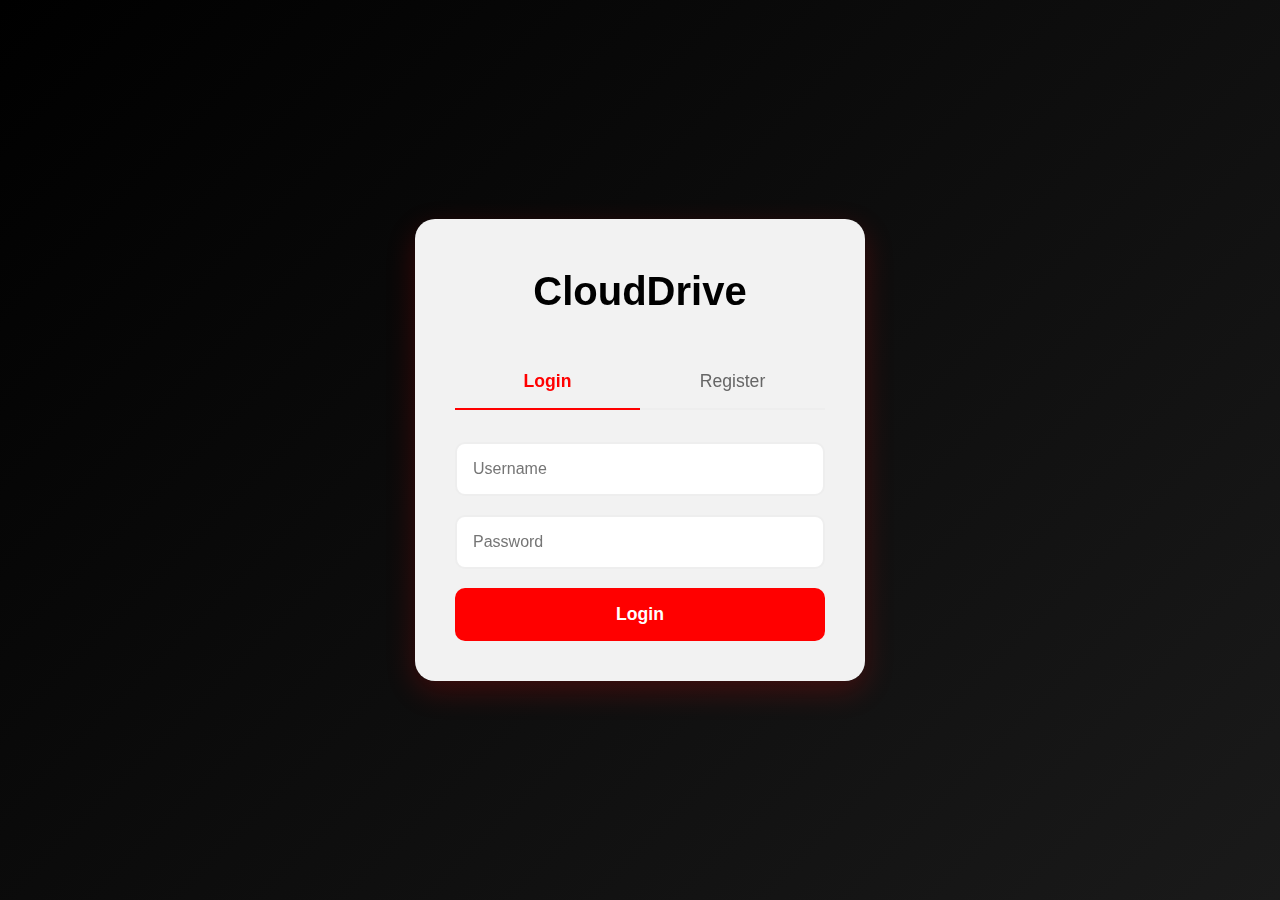
<file: login.html>
<!DOCTYPE html>
<html lang="en">
<head>
    <meta charset="UTF-8">
    <meta name="viewport" content="width=device-width, initial-scale=1.0">
    <title>CloudDrive - Login</title>
    <link rel="stylesheet" href="./css/styles.css">
    <link rel="stylesheet" href="https://cdnjs.cloudflare.com/ajax/libs/font-awesome/6.0.0/css/all.min.css">
</head>
<body>
    <div class="auth-section">
        <div class="auth-container">
            <h1>CloudDrive</h1>
            <div class="auth-tabs">
                <button class="tab-btn active" onclick="switchTab('login')">Login</button>
                <button class="tab-btn" onclick="switchTab('register')">Register</button>
            </div>
            
            <!-- Login Form -->
            <form id="login-form" class="auth-form">
                <input type="text" id="login-username" placeholder="Username" required>
                <input type="password" id="login-password" placeholder="Password" required>
                <button type="submit">Login</button>
            </form>

            <!-- Register Form -->
            <form id="register-form" class="auth-form" style="display: none;">
                <input type="text" id="register-username" placeholder="Username" required>
                <input type="password" id="register-password" placeholder="Password" required>
                <input type="password" id="register-confirm-password" placeholder="Confirm Password" required>
                <button type="submit">Register</button>
            </form>
        </div>
    </div>

    <script>
        // Check if user is already logged in
        document.addEventListener('DOMContentLoaded', () => {
            const currentUser = localStorage.getItem('currentUser');
            if (currentUser) {
                window.location.href = 'index.html';
            }
        });

        function switchTab(tab) {
            const loginForm = document.getElementById('login-form');
            const registerForm = document.getElementById('register-form');
            const tabs = document.querySelectorAll('.tab-btn');

            if (tab === 'login') {
                loginForm.style.display = 'flex';
                registerForm.style.display = 'none';
                tabs[0].classList.add('active');
                tabs[1].classList.remove('active');
            } else {
                loginForm.style.display = 'none';
                registerForm.style.display = 'flex';
                tabs[0].classList.remove('active');
                tabs[1].classList.add('active');
            }
        }

        // Handle Login
        document.getElementById('login-form').addEventListener('submit', (e) => {
            e.preventDefault();
            const username = document.getElementById('login-username').value;
            const password = document.getElementById('login-password').value;

            const users = JSON.parse(localStorage.getItem('users') || '[]');
            const user = users.find(u => u.username === username && u.password === password);

            if (user) {
                localStorage.setItem('currentUser', JSON.stringify(user));
                window.location.href = 'index.html';
            } else {
                alert('Invalid username or password');
            }
        });

        // Handle Register
        document.getElementById('register-form').addEventListener('submit', (e) => {
            e.preventDefault();
            const username = document.getElementById('register-username').value;
            const password = document.getElementById('register-password').value;
            const confirmPassword = document.getElementById('register-confirm-password').value;

            if (password !== confirmPassword) {
                alert('Passwords do not match');
                return;
            }

            const users = JSON.parse(localStorage.getItem('users') || '[]');
            
            if (users.some(u => u.username === username)) {
                alert('Username already exists');
                return;
            } 

            users.push({ username, password });
            localStorage.setItem('users', JSON.stringify(users));
            
            // Auto login after registration
            localStorage.setItem('currentUser', JSON.stringify({ username, password }));
            window.location.href = 'index.html';
        });
    </script>
</body>
</html>
</file>
<file: css/styles.css>
/* Global Styles */
:root {
    --primary-color: #ff0000;
    --secondary-color: #ffd700;
    --background-color: #000000;
    --surface-color: #1a1a1a;
    --text-color: #ffffff;
    --text-secondary: rgba(255, 255, 255, 0.7);
}

* {
    margin: 0;
    padding: 0;
    box-sizing: border-box;
    font-family: 'Segoe UI', Tahoma, Geneva, Verdana, sans-serif;
}

body {
    background: var(--background-color);
    color: var(--text-color);
    line-height: 1.6;
    min-height: 100vh;
    display: flex;
    flex-direction: column;
}

/* Navbar Styles */
.navbar {
    background: var(--surface-color);
    padding: 1rem 2rem;
    display: flex;
    justify-content: space-between;
    align-items: center;
    box-shadow: 0 2px 10px rgba(0, 0, 0, 0.3);
    position: sticky;
    top: 0;
    z-index: 1000;
}

.logo {
    color: var(--secondary-color);
    font-size: 1.5rem;
    font-weight: bold;
    text-decoration: none;
}

.nav-links {
    display: flex;
    gap: 2rem;
}

.nav-links a {
    color: var(--text-color);
    text-decoration: none;
    padding: 0.5rem 1rem;
    border-radius: 5px;
    transition: all 0.3s ease;
}

.nav-links a:hover {
    background: rgba(255, 255, 255, 0.1);
}

.nav-links a.active {
    background: var(--primary-color);
    color: var(--text-color);
}

.nav-right {
    display: flex;
    align-items: center;
    gap: 1rem;
}

/* Main Content Styles */
.main-content {
    flex: 1;
    padding: 2rem;
    text-align: center;
    max-width: 1200px;
    margin: 0 auto;
    width: 100%;
}

.hero-section {
    text-align: center;
    padding: 4rem 2rem;
    background: #1a1a1a;
    border-radius: 20px;
    margin-bottom: 3rem;
}

.hero-section h1 {
    color: #ffd700;
    font-size: 3rem;
    margin-bottom: 1rem;
}

.hero-section p {
    color: white;
    font-size: 1.2rem;
    margin-bottom: 2rem;
    opacity: 0.9;
}

.quick-actions {
    display: flex;
    gap: 1rem;
    justify-content: center;
}

.quick-actions .btn {
    padding: 1rem 2rem;
    font-size: 1.1rem;
    display: flex;
    align-items: center;
    gap: 0.5rem;
}

/* Upload Section Styles */
.upload-container {
    background: #1a1a1a;
    border: 2px dashed #ffd700;
    border-radius: 10px;
    padding: 2rem;
    margin-bottom: 2rem;
    cursor: pointer;
    transition: all 0.3s ease;
}

.upload-container:hover {
    background: #2a2a2a;
    border-color: #ff0000;
    transform: translateY(-2px);
}

.upload-container.drag-over {
    background: #2a2a2a;
    border-color: #ff0000;
}

.upload-container p {
    margin: 1rem 0;
    color: rgba(255, 255, 255, 0.9);
}

/* Button Styles */
.button-group {
    display: flex;
    justify-content: center;
    gap: 1rem;
    margin-top: 1rem;
}

.btn {
    background: var(--primary-color);
    color: var(--text-color);
    border: none;
    padding: 0.5rem 1rem;
    border-radius: 5px;
    cursor: pointer;
    transition: all 0.3s ease;
    display: flex;
    align-items: center;
    gap: 0.5rem;
}

.btn:hover {
    background: #cc0000;
    transform: translateY(-2px);
}

.btn-share {
    background: var(--secondary-color);
    color: var(--background-color);
}

.btn-share:hover {
    background: #e6c200;
}

.btn-delete {
    background: #ff4444;
}

.btn-delete:hover {
    background: #cc0000;
}

/* Footer Styles */
.footer {
    background: #1a1a1a;
    padding: 1rem;
    text-align: center;
    color: white;
    border-top: 2px solid #ffd700;
}

/* Responsive Design */
@media (max-width: 768px) {
    .navbar {
        flex-direction: column;
        gap: 1rem;
        text-align: center;
    }

    .nav-links {
        display: none;
    }

    .main-content {
        padding: 1rem;
    }

    .button-group {
        flex-direction: column;
    }

    .btn {
        width: 100%;
    }

    .hero-section {
        padding: 2rem 1rem;
    }

    .hero-section h1 {
        font-size: 2rem;
    }

    .quick-actions {
        flex-direction: column;
    }

    .quick-actions .btn {
        width: 100%;
        justify-content: center;
    }

    .files-toolbar {
        flex-direction: column;
        gap: 1rem;
    }

    .search-bar {
        width: 100%;
        max-width: none;
    }

    .file-actions {
        flex-direction: column;
    }

    .features-grid {
        grid-template-columns: 1fr;
        gap: 1.5rem;
    }
}

/* Animation */
@keyframes fadeIn {
    from { opacity: 0; transform: translateY(20px); }
    to { opacity: 1; transform: translateY(0); }
}

.fade-in {
    animation: fadeIn 0.5s ease forwards;
}

/* Auth Section Styles */
.auth-section {
    display: flex;
    justify-content: center;
    align-items: center;
    min-height: 100vh;
    background: linear-gradient(135deg, #000000 0%, #1a1a1a 100%);
    padding: 2rem;
}

.auth-container {
    background: rgba(255, 255, 255, 0.95);
    padding: 2.5rem;
    border-radius: 20px;
    box-shadow: 0 10px 30px rgba(255, 0, 0, 0.2);
    width: 100%;
    max-width: 450px;
    backdrop-filter: blur(10px);
    transform: translateY(0);
    transition: transform 0.3s ease, box-shadow 0.3s ease;
}

.auth-container:hover {
    transform: translateY(-5px);
    box-shadow: 0 15px 40px rgba(255, 0, 0, 0.3);
}

.auth-container h1 {
    text-align: center;
    color: #000000;
    margin-bottom: 2rem;
    font-size: 2.5rem;
    font-weight: bold;
}

.auth-tabs {
    display: flex;
    margin-bottom: 2rem;
    border-bottom: 2px solid #eee;
    position: relative;
}

.tab-btn {
    flex: 1;
    padding: 1rem;
    border: none;
    background: none;
    cursor: pointer;
    font-size: 1.1rem;
    color: #666;
    transition: all 0.3s ease;
    position: relative;
}

.tab-btn.active {
    color: #ff0000;
    font-weight: 600;
}

.tab-btn.active::after {
    content: '';
    position: absolute;
    bottom: -2px;
    left: 0;
    width: 100%;
    height: 2px;
    background: #ff0000;
}

.auth-form {
    display: flex;
    flex-direction: column;
    gap: 1.2rem;
}

.auth-form input {
    padding: 1rem;
    border: 2px solid #eee;
    border-radius: 10px;
    font-size: 1rem;
    transition: all 0.3s ease;
}

.auth-form input:focus {
    border-color: #ff0000;
    box-shadow: 0 0 0 3px rgba(255, 0, 0, 0.1);
    outline: none;
}

.auth-form button {
    padding: 1rem;
    background: #ff0000;
    color: white;
    border: none;
    border-radius: 10px;
    cursor: pointer;
    font-size: 1.1rem;
    font-weight: 600;
    transition: all 0.3s ease;
}

.auth-form button:hover {
    background: #cc0000;
    transform: translateY(-2px);
    box-shadow: 0 5px 15px rgba(255, 0, 0, 0.3);
}

/* Drive Section Styles */
.drive-section {
    min-height: 100vh;
    animation: fadeIn 0.5s ease;
    display: flex;
    flex-direction: column;
    background: var(--background-color);
    padding-top: 1rem;
}

.drive-section.hidden {
    display: none;
}

.drive-nav {
    background: white;
    padding: 1rem 2rem;
    display: flex;
    justify-content: space-between;
    align-items: center;
    box-shadow: 0 2px 10px rgba(0, 0, 0, 0.1);
    position: sticky;
    top: 0;
    z-index: 100;
}

#username-display {
    font-weight: 600;
    color: #667eea;
}

#logout-btn {
    padding: 0.8rem 1.5rem;
    background: linear-gradient(45deg, #ff4444, #ff6b6b);
    color: white;
    border: none;
    border-radius: 8px;
    cursor: pointer;
    font-weight: 600;
    transition: all 0.3s ease;
}

#logout-btn:hover {
    transform: translateY(-2px);
    box-shadow: 0 5px 15px rgba(255, 68, 68, 0.3);
}

.drive-content {
    flex: 1;
    padding: 2rem;
    max-width: 1200px;
    margin: 0 auto;
    width: 100%;
}

.upload-section {
    max-width: 800px;
    margin: 0 auto;
    background: #1a1a1a;
    border-radius: 20px;
    padding: 2rem;
    box-shadow: 0 5px 15px rgba(0, 0, 0, 0.2);
}

.upload-area {
    background: #2a2a2a;
    border: 3px dashed #ffd700;
    border-radius: 20px;
    padding: 3rem;
    text-align: center;
    transition: all 0.3s ease;
    margin-bottom: 2rem;
}

.upload-area.drag-over {
    background: #3a3a3a;
    border-color: #ff0000;
    transform: scale(1.02);
}

.upload-area i {
    font-size: 4rem;
    color: #ffd700;
    margin-bottom: 1.5rem;
}

.upload-area h3 {
    color: white;
    font-size: 1.8rem;
    margin-bottom: 1rem;
}

.upload-area p {
    color: rgba(255, 255, 255, 0.7);
    margin: 0.5rem 0;
}

.supported-formats {
    font-size: 0.9rem;
    color: rgba(255, 255, 255, 0.5);
    margin-top: 1.5rem;
}

/* Upload Progress Styles */
.upload-progress {
    background: #1a1a1a;
    border-radius: 15px;
    padding: 2rem;
    margin-top: 2rem;
}

.progress-header {
    display: flex;
    justify-content: space-between;
    align-items: center;
    margin-bottom: 1.5rem;
}

.progress-header h3 {
    color: #ffd700;
    margin: 0;
}

#progress-status {
    color: rgba(255, 255, 255, 0.7);
}

.progress-container {
    background: #2a2a2a;
    border-radius: 10px;
    padding: 1rem;
    margin-bottom: 1rem;
}

.progress-info {
    display: flex;
    justify-content: space-between;
    margin-bottom: 0.5rem;
}

.progress-info .file-name {
    color: white;
    font-weight: 500;
}

.progress-info .progress-percentage {
    color: #ffd700;
}

.progress-bar {
    background: #3a3a3a;
    border-radius: 5px;
    height: 8px;
    overflow: hidden;
}

.progress {
    background: #ffd700;
    height: 100%;
    width: 0;
    transition: width 0.3s ease;
}

/* Recent Uploads Styles */
.recent-uploads {
    background: #1a1a1a;
    border-radius: 15px;
    padding: 2rem;
    margin-top: 2rem;
}

.recent-uploads h3 {
    color: #ffd700;
    margin-bottom: 1.5rem;
}

.upload-success {
    color: #32CD32;
    margin-top: 1rem;
    display: flex;
    align-items: center;
    justify-content: center;
    gap: 0.5rem;
}

.upload-success i {
    font-size: 1.2rem;
    color: #32CD32;
}

.upload-actions {
    display: flex;
    justify-content: center;
    gap: 1rem;
    margin-top: 2rem;
}

/* Files Section Styles */
.files-section {
    background: var(--surface-color);
    border-radius: 20px;
    padding: 2rem;
    box-shadow: 0 5px 15px rgba(0, 0, 0, 0.2);
}

.files-section h2 {
    color: var(--secondary-color);
    margin-bottom: 1.5rem;
}

.files-grid {
    display: grid;
    grid-template-columns: repeat(auto-fill, minmax(250px, 1fr));
    gap: 1.5rem;
}

.files-list {
    display: flex;
    flex-direction: column;
    gap: 1rem;
}

.file-item {
    background: rgba(255, 255, 255, 0.05);
    border-radius: 10px;
    padding: 1.5rem;
    text-align: center;
    transition: all 0.3s ease;
    border: 1px solid rgba(255, 255, 255, 0.1);
}

.file-item:hover {
    transform: translateY(-5px);
    box-shadow: 0 5px 15px rgba(255, 0, 0, 0.2);
    border-color: var(--primary-color);
}

.file-item i {
    color: var(--secondary-color);
    margin-bottom: 1rem;
}

.file-name {
    font-weight: 600;
    margin-bottom: 0.5rem;
    color: var(--text-color);
}

.file-info {
    color: var(--text-secondary);
    font-size: 0.9rem;
    margin-bottom: 1rem;
}

.file-actions {
    display: flex;
    gap: 0.5rem;
    justify-content: center;
}

/* Empty State */
.empty-state {
    text-align: center;
    padding: 3rem;
    color: var(--text-secondary);
}

.empty-state i {
    font-size: 4rem;
    color: var(--secondary-color);
    margin-bottom: 1rem;
}

.empty-state.hidden {
    display: none;
}

/* Modal Styles */
.modal {
    position: fixed;
    top: 0;
    left: 0;
    width: 100%;
    height: 100%;
    background: rgba(0, 0, 0, 0.8);
    display: flex;
    justify-content: center;
    align-items: center;
    z-index: 1000;
}

.modal.hidden {
    display: none;
}

.modal-content {
    background: var(--surface-color);
    padding: 2rem;
    border-radius: 20px;
    width: 90%;
    max-width: 500px;
    box-shadow: 0 5px 15px rgba(0, 0, 0, 0.3);
}

.modal-content h3 {
    color: var(--secondary-color);
    margin-bottom: 1.5rem;
}

.share-info, .decrypt-info {
    display: flex;
    flex-direction: column;
    gap: 1rem;
}

.share-link-container, .share-key-container {
    display: flex;
    gap: 0.5rem;
}

.share-link-container input, .share-key-container input {
    flex: 1;
    padding: 0.5rem;
    border: 1px solid rgba(255, 255, 255, 0.1);
    border-radius: 5px;
    background: rgba(255, 255, 255, 0.05);
    color: var(--text-color);
}

.close-modal {
    background: none;
    border: none;
    color: var(--text-secondary);
    cursor: pointer;
    padding: 0.5rem;
    margin-top: 1rem;
}

.close-modal:hover {
    color: var(--text-color);
}

/* Toast Notifications */
.toast {
    position: fixed;
    bottom: 2rem;
    right: 2rem;
    padding: 1rem 2rem;
    border-radius: 5px;
    background: var(--surface-color);
    color: var(--text-color);
    box-shadow: 0 5px 15px rgba(0, 0, 0, 0.3);
    transform: translateY(100px);
    opacity: 0;
    transition: all 0.3s ease;
}

.toast.show {
    transform: translateY(0);
    opacity: 1;
}

.toast-success {
    border-left: 4px solid var(--secondary-color);
}

.toast-error {
    border-left: 4px solid var(--primary-color);
}

/* Page Header */
.page-header {
    display: flex;
    justify-content: space-between;
    align-items: center;
    margin-bottom: 2rem;
    padding: 1rem;
    background: #1a1a1a;
    border-radius: 15px;
}

.page-header h1 {
    color: #ffd700;
    font-size: 2rem;
    margin: 0;
}

/* Files Toolbar */
.files-toolbar {
    display: flex;
    justify-content: space-between;
    align-items: center;
    margin-bottom: 2rem;
    background: var(--surface-color);
    padding: 1rem;
    border-radius: 10px;
    box-shadow: 0 2px 10px rgba(0, 0, 0, 0.2);
}

.search-bar {
    display: flex;
    align-items: center;
    background: rgba(255, 255, 255, 0.1);
    padding: 0.5rem 1rem;
    border-radius: 5px;
    flex: 1;
    max-width: 500px;
}

.search-bar input {
    background: none;
    border: none;
    color: var(--text-color);
    margin-left: 0.5rem;
    width: 100%;
    outline: none;
}

.search-bar i {
    color: var(--secondary-color);
}

.view-options {
    display: flex;
    gap: 0.5rem;
}

.view-options button {
    background: none;
    border: none;
    color: var(--text-color);
    padding: 0.5rem;
    cursor: pointer;
    border-radius: 5px;
    transition: all 0.3s ease;
}

.view-options button:hover {
    background: rgba(255, 255, 255, 0.1);
}

.view-options button.active {
    background: var(--primary-color);
    color: var(--text-color);
}

/* Features Grid */
.features-grid {
    display: grid;
    grid-template-columns: repeat(auto-fit, minmax(250px, 1fr));
    gap: 2rem;
    padding: 2rem 0;
}

.feature-card {
    background: #1a1a1a;
    padding: 2rem;
    border-radius: 15px;
    text-align: center;
    transition: all 0.3s ease;
}

.feature-card:hover {
    transform: translateY(-10px);
    background: #2a2a2a;
    box-shadow: 0 10px 30px rgba(255, 215, 0, 0.1);
}

.feature-card i {
    color: #ffd700;
    margin-bottom: 1.5rem;
}

.feature-card h3 {
    color: white;
    font-size: 1.5rem;
    margin-bottom: 1rem;
}

.feature-card p {
    color: rgba(255, 255, 255, 0.7);
    font-size: 1rem;
    line-height: 1.6;
}
</file>
